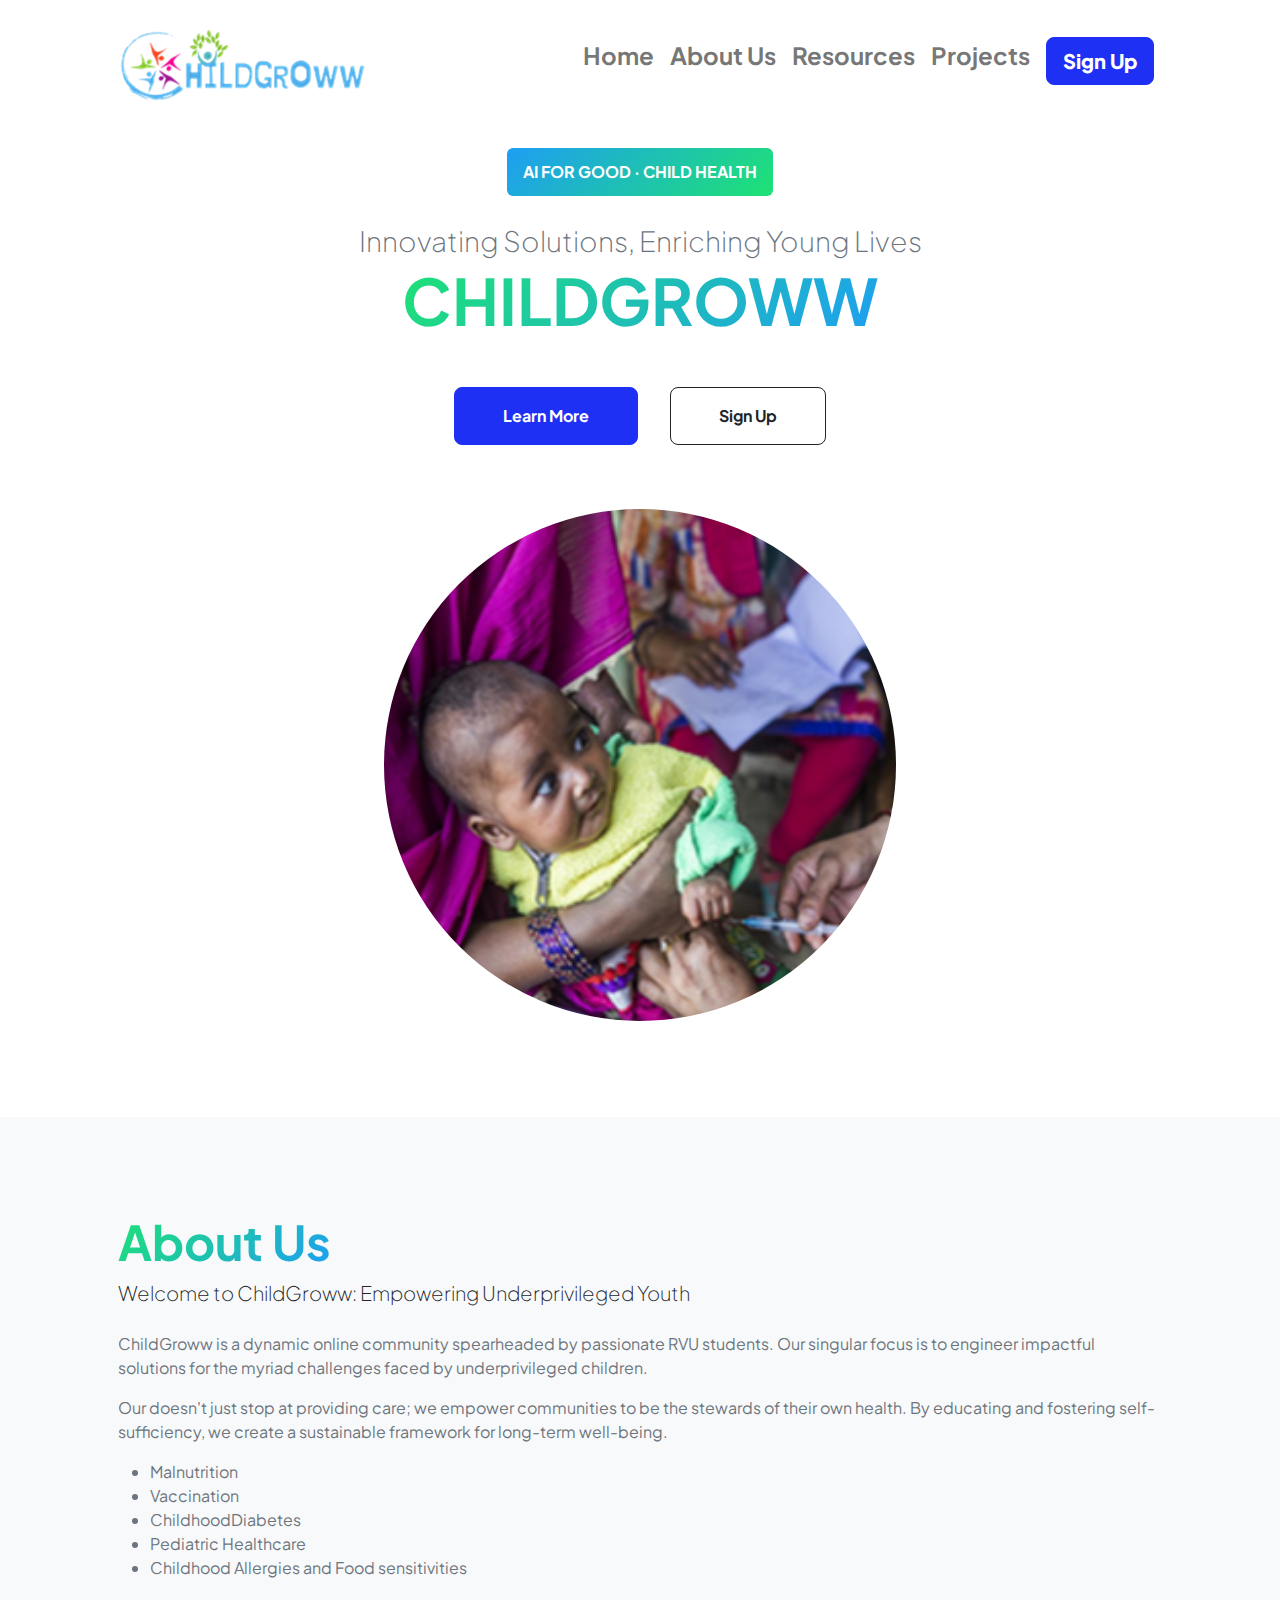
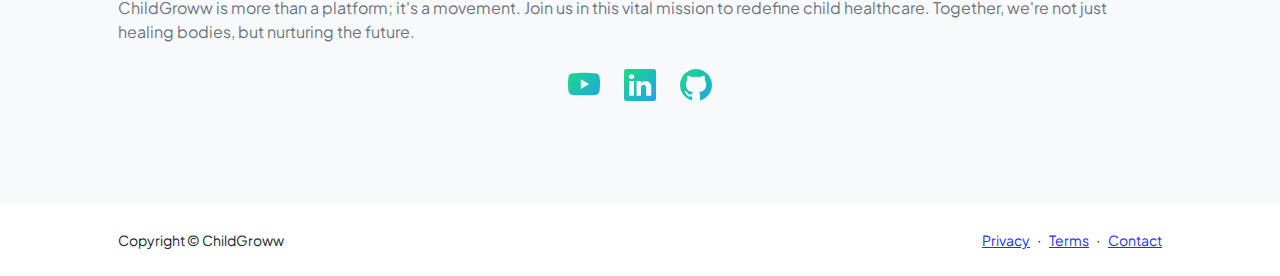
<file: index.html>
<!DOCTYPE html>
<html lang="en">
    <head>
        <meta charset="utf-8" />
        <meta name="viewport" content="width=device-width, initial-scale=1, shrink-to-fit=no" />
        <meta name="description" content="" />
        <meta name="author" content="" />
        <title>ChildGroww</title>
        <!-- Favicon-->
        <link rel="icon" type="image/x-icon" href="assets/favicon.png" />
        <!-- Custom Google font-->
        <link rel="preconnect" href="https://fonts.googleapis.com" />
        <link rel="preconnect" href="https://fonts.gstatic.com" crossorigin />
        <link href="https://fonts.googleapis.com/css2?family=Plus+Jakarta+Sans:wght@100;200;300;400;500;600;700;800;900&amp;display=swap" rel="stylesheet" />
        <!-- Bootstrap icons-->
        <link href="https://cdn.jsdelivr.net/npm/bootstrap-icons@1.8.1/font/bootstrap-icons.css" rel="stylesheet" />
        <!-- Core theme CSS (includes Bootstrap)-->
        <link href="css/styles.css" rel="stylesheet" />
    </head>

    <body class="d-flex flex-column h-100">
        <main class="flex-shrink-0">
            <!-- Navigation-->
            <nav class="navbar navbar-expand-lg navbar-light bg-white py-3 fixed-top">
                <div class="container px-5">
                    <a class="navbar-brand" href="index.html"><img src="assets/logo.png"></a>
                    <button class="navbar-toggler" type="button" data-bs-toggle="collapse" data-bs-target="#navbarSupportedContent" aria-controls="navbarSupportedContent" aria-expanded="false" aria-label="Toggle navigation"><span class="navbar-toggler-icon"></span></button>
                    <div class="collapse navbar-collapse" id="navbarSupportedContent">
                        <ul class="navbar-nav ms-auto mb-2 mb-lg-0 small fw-bolder">
                            <li class="nav-item"><a class="nav-link" href="index.html">Home</a></li>
                            <li class="nav-item"><a class="nav-link" href="#about_us">About Us</a></li>
                            <div class="dropdown nav-link">
                                <li class="nav-item" href="resume.html">Resources</li>
                                <div class="dropdown-content nav-item">
                                  <a href="resume.html#ngo">NGO communitites</a>
                                  <a href="resume.html#articles">Articles and Publications</a>
                                  <a href="resume.html#opendata">Open data communitites</a>
                                </div>
                            </div>
                            <li class="nav-item"><a class="nav-link" href="projects.html">Projects</a></li>
                            <li class="nav-item"><a class="nav-link" href="contact.html"><button class="btn btn-primary btn-lg mb-2 mb-lg-0 small fw-bolder" id="submitButton">Sign Up</button></a></li>
                        </ul>
                    </div>
                </div>
            </nav>
            <!-- Header-->
            <header class="py-5">
                <div class="content container px-5 pb-5">
                    <div class="row gx-5 align-items-center">
                        <div class="col-xxl-5">
                            <!-- Header text content-->
                            <div class="text-center text-xxl-start">
                                <div class="badge bg-gradient-primary-to-secondary text-white mb-4"><div class="text-uppercase"> AI For Good &middot; Child Health</div></div>
                                <div class="fs-3 fw-light text-muted">Innovating Solutions, Enriching Young Lives</div>
                                <h1 class="display-3 fw-bolder mb-5"><span class="text-gradient d-inline">CHILDGROWW</span></h1>
                                <div class="d-grid gap-3 d-sm-flex justify-content-sm-center justify-content-xxl-start mb-3">
                                    <a class="btn btn-primary btn-lg px-5 py-3 me-sm-3 fs-6 fw-bolder" href="resume.html">Learn More</a>
                                    <a class="btn btn-outline-dark btn-lg px-5 py-3 fs-6 fw-bolder" href="contact.html">Sign Up</a>
                                </div>
                            </div>
                        </div>
                        <div class="col-xxl-7">
                            <!-- Header profile picture-->
                            <div class="d-flex justify-content-center mt-5 mt-xxl-0">
                                <div class="profile">
                                    <!-- TIP: For best results, use a photo with a transparent background like the demo example below-->
                                    <!-- Watch a tutorial on how to do this on YouTube (link)-->
                                    <img class="profile-img" src="assets/001.png" alt="..." />
                                   
                                </div>
                            </div>
                        </div>
                    </div>
                </div>
            </header>
            <!-- About Section-->
            <section class="bg-light py-5" id="about_us">
                <div class="container px-5">
                    <div class="row gx-5 justify-content-center">
                        <div class="col-xxl-8">
                            <div class="my-5">
                                <h2 class="display-5 fw-bolder"><span class="text-gradient d-inline">About Us</span></h2>
                                <p class="lead fw-light mb-4">Welcome to ChildGroww: Empowering Underprivileged Youth</p>
                                <p class="text-muted">ChildGroww is a dynamic online community spearheaded by passionate RVU students. Our singular focus is to engineer impactful solutions for the myriad challenges faced by underprivileged children.</p>
                                <p class="text-muted">Our doesn't just stop at providing care; we empower communities to be the stewards of their own health. By educating and fostering self-sufficiency, we create a sustainable framework for long-term well-being.</p>
                                <p class="text-muted">
                                    <ul class="text-muted">
                                        <li>Malnutrition</li>
                                        <li>Vaccination</li>
                                        <li>ChildhoodDiabetes</li>
                                        <li>Pediatric Healthcare</li>
                                        <li>Childhood Allergies and Food sensitivities</li>
                                    </ul>
                                </p>
                                <p class="text-muted">ChildGroww is more than a platform; it's a movement. Join us in this vital mission to redefine child healthcare. Together, we're not just healing bodies, but nurturing the future.</p>
                                <div class="d-flex justify-content-center fs-2 gap-4">
                                    <a class="text-gradient" href="https://www.youtube.com/watch?v=NPQUVaiEajA"><i class="bi bi-youtube"></i></a>
                                    <a class="text-gradient" href="https://childhealthfoundation.net/index.php"><i class="bi bi-linkedin"></i></a>
                                    <a class="text-gradient" href="https://github.com/UCL-CHIG/"><i class="bi bi-github"></i></a>
                                </div>
                            </div>
                        </div>
                    </div>
                </div>
            </section>
        </main>
        <!-- Footer-->
        <footer class="bg-white py-4 mt-auto">
            <div class="container px-5">
                <div class="row align-items-center justify-content-between flex-column flex-sm-row">
                    <div class="col-auto"><div class="small m-0">Copyright &copy; ChildGroww</div></div>
                    <div class="col-auto">
                        <a class="small" href="#!">Privacy</a>
                        <span class="mx-1">&middot;</span>
                        <a class="small" href="#!">Terms</a>
                        <span class="mx-1">&middot;</span>
                        <a class="small" href="#!">Contact</a>
                    </div>
                </div>
            </div>
        </footer>

        
        <!-- Bootstrap core JS-->
        <script src="https://cdn.jsdelivr.net/npm/bootstrap@5.2.3/dist/js/bootstrap.bundle.min.js"></script>
        <!-- Core theme JS-->
        <script src="js/scripts.js"></script>
    </body>
</html>
</file>
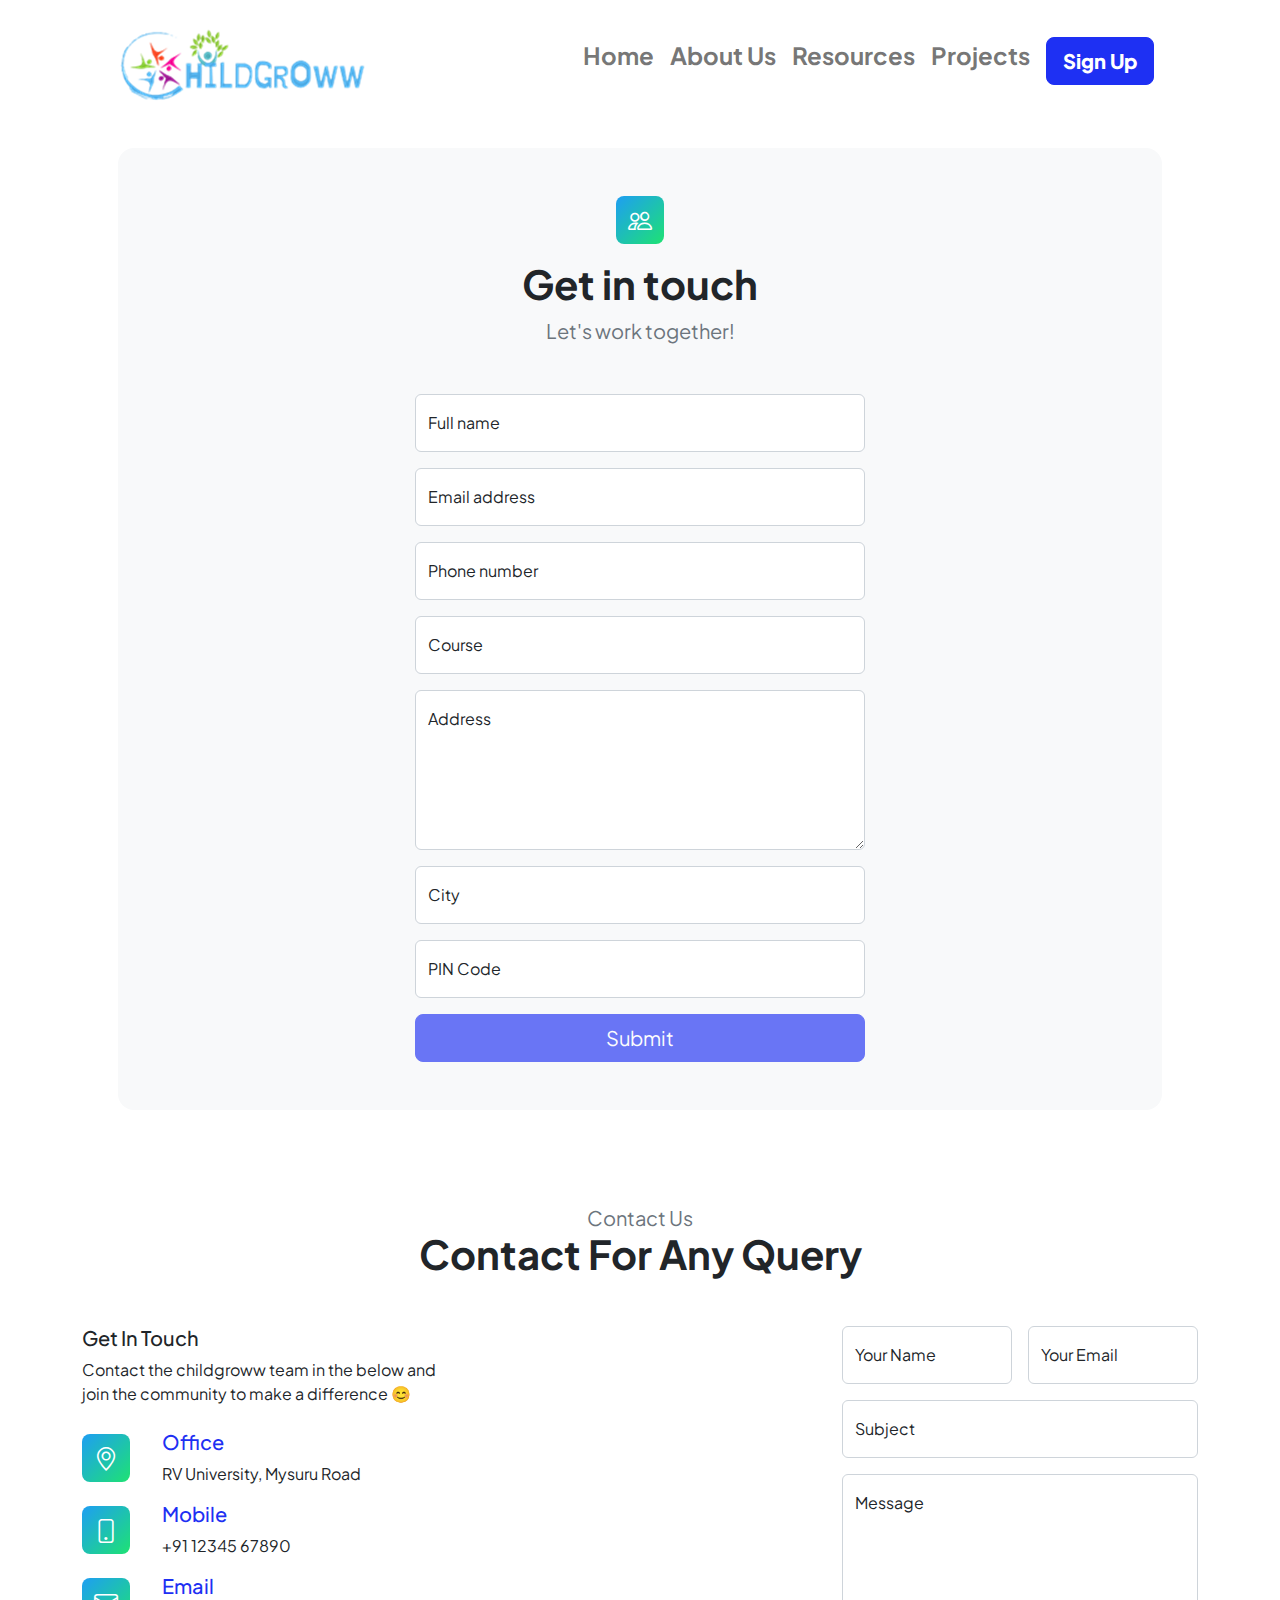
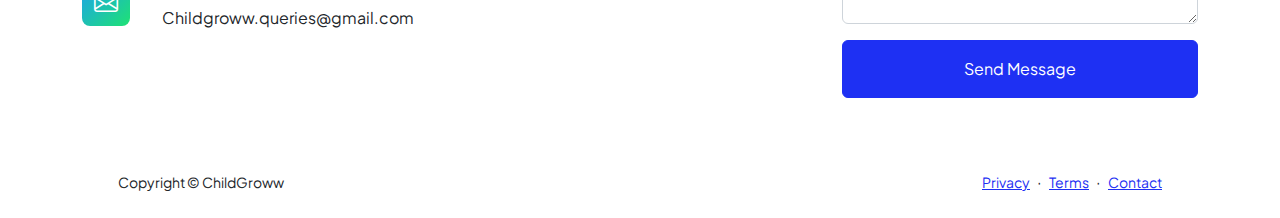
<file: contact.html>
<!DOCTYPE html>
<html lang="en">
    <head>
        <meta charset="utf-8" />
        <meta name="viewport" content="width=device-width, initial-scale=1, shrink-to-fit=no" />
        <meta name="description" content />
        <meta name="author" content />
        <title>ChildGroww</title>
        <!-- Favicon-->
        <link rel="icon" type="image/x-icon" href="assets/favicon.png" />
        <!-- Custom Google font-->
        <link rel="preconnect" href="https://fonts.googleapis.com" />
        <link rel="preconnect" href="https://fonts.gstatic.com" crossorigin />
        <link href="https://fonts.googleapis.com/css2?family=Plus+Jakarta+Sans:wght@100;200;300;400;500;600;700;800;900&amp;display=swap" rel="stylesheet" />
        <!-- Bootstrap icons-->
        <link href="https://cdn.jsdelivr.net/npm/bootstrap-icons@1.8.1/font/bootstrap-icons.css" rel="stylesheet" />
        <!-- Core theme CSS (includes Bootstrap)-->
        <link href="css/styles.css" rel="stylesheet" />
    </head>
    <body class="d-flex flex-column">
        <main class="flex-shrink-0">
            <!-- Navigation-->
            <nav class="navbar navbar-expand-lg navbar-light bg-white py-3 fixed-top">
                <div class="container px-5">
                    <a class="navbar-brand" href="index.html"><img src="assets/logo.png"/></a>
                    <button class="navbar-toggler" type="button" data-bs-toggle="collapse" data-bs-target="#navbarSupportedContent" aria-controls="navbarSupportedContent" aria-expanded="false" aria-label="Toggle navigation"><span class="navbar-toggler-icon"></span></button>
                    <div class="collapse navbar-collapse" id="navbarSupportedContent">
                        <ul class="navbar-nav ms-auto mb-2 mb-lg-0 small fw-bolder">
                            <li class="nav-item"><a class="nav-link" href="index.html">Home</a></li>
                            <li class="nav-item"><a class="nav-link" href="index.html#about_us">About Us</a></li>
                            <div class="dropdown nav-link">
                                <li class="nav-item">Resources</li>
                                <div class="dropdown-content nav-item">
                                  <a href="resume.html#ngo">NGO communitites</a>
                                  <a href="resume.html#articles">Articles and Publications</a>
                                  <a href="resume.html#opendata">Open data communitites</a>
                                </div>
                            </div>
                            <li class="nav-item"><a class="nav-link" href="projects.html">Projects</a></li>
                            <li class="nav-item"><a class="nav-link" href="contact.html"><button class="btn btn-primary btn-lg mb-2 mb-lg-0 small fw-bolder" id="submitButton" >Sign Up</button></a></li>
                        </ul>
                    </div>
                </div>
            </nav>
            <!-- Page content-->
            <section class="py-5">
                <div class="content container px-5">
                    <!-- Contact form-->
                    <div class="bg-light rounded-4 py-5 px-4 px-md-5">
                        <div class="text-center mb-5">
                            <div class="feature bg-primary bg-gradient-primary-to-secondary text-white rounded-3 mb-3"><i class="bi bi-people"></i></div>
                            <h1 class="fw-bolder">Get in touch</h1>
                            <p class="lead fw-normal text-muted mb-0">Let's work together!</p>
                        </div>
                        <div class="row gx-5 justify-content-center">
                            <div class="col-lg-8 col-xl-6">
                                <!-- * * * * * * * * * * * * * * *-->
                                <!-- * * SB Forms Contact Form * *-->
                                <!-- * * * * * * * * * * * * * * *-->
                                <!-- This form is pre-integrated with SB Forms.-->
                                <!-- To make this form functional, sign up at-->
                                <!-- https://startbootstrap.com/solution/contact-forms-->
                                <!-- to get an API token!-->
                                <form id="contactForm" data-sb-form-api-token="API_TOKEN">
                                    <!-- Name input-->
                                    <div class="form-floating mb-3">
                                        <input class="form-control" id="name" type="text" placeholder="Enter your name..." data-sb-validations="required" />
                                        <label for="name">Full name</label>
                                        <div class="invalid-feedback" data-sb-feedback="name:required">A name is required.</div>
                                    </div>
                                    <!-- Email address input-->
                                    <div class="form-floating mb-3">
                                        <input class="form-control" id="email" type="email" placeholder="email@rvu.edu.in" data-sb-validations="required,email" />
                                        <label for="email">Email address</label>
                                        <div class="invalid-feedback" data-sb-feedback="email:required">An RVU-email is required.</div>
                                        <div class="invalid-feedback" data-sb-feedback="email:email">Email is not valid.</div>
                                    </div>
                                    <!-- Phone number input-->
                                    <div class="form-floating mb-3">
                                        <input class="form-control" id="phone" type="tel" placeholder="(123) 456-7890" data-sb-validations="required" />
                                        <label for="phone">Phone number</label>
                                        <div class="invalid-feedback" data-sb-feedback="phone:required">A phone number is required.</div>
                                    </div>

                                    <div class="form-floating mb-3">
                                        <input class="form-control" id="Course" type="text" placeholder="What are you pursuing?" data-sb-validations="required" />
                                        <label for="Course">Course</label>
                                        <div class="invalid-feedback" data-sb-feedback="Course:required">A Course is required.</div>
                                    </div>

                                    <!-- Message input-->
                                    <div class="form-floating mb-3">
                                        <textarea class="form-control" id="address" type="text" placeholder="Enter your address here..." style="height: 10rem" data-sb-validations="required"></textarea>
                                        <label for="message">Address</label>
                                        <div class="invalid-feedback" data-sb-feedback="address:required">Your address is required.</div>
                                    </div>

                                    <div class="form-floating mb-3">
                                        <input class="form-control" id="Region" type="text" placeholder="Enter your city" data-sb-validations="required" />
                                        <label for="Region">City</label>
                                    
                                        <div class="invalid-feedback" data-sb-feedback="Region:required">A City is required.</div>
                                    </div>

                                    <div class="form-floating mb-3">
                                        <input class="form-control" id="PIN" type="number" placeholder="Enter Postal Code" data-sb-validations="required" />
                                        <label for="PIN">PIN Code</label>
                                        <div class="invalid-feedback" data-sb-feedback="PIN:required">A PIN no is required.</div>
                                    </div>


                                    <!-- Submit success message-->
                                    <!---->
                                    <!-- This is what your users will see when the form-->
                                    <!-- has successfully submitted-->
                                    <div class="d-none" id="submitSuccessMessage">
                                        <div class="text-center mb-3">
                                            <div class="fw-bolder">Form submission successful!</div>
                                            <!-- To activate this form, sign up at -->
                                            <br />
                                            <!-- <a href="https://startbootstrap.com/solution/contact-forms">https://startbootstrap.com/solution/contact-forms</a> -->
                                        </div>
                                    </div>
                                    <!-- Submit error message-->
                                    <!---->
                                    <!-- This is what your users will see when there is-->
                                    <!-- an error submitting the form-->
                                    <div class="d-none" id="submitErrorMessage"><div class="text-center text-danger mb-3">Error sending message!</div></div>
                                    <!-- Submit Button-->
                                    <div class="d-grid"><button class="btn btn-primary btn-lg disabled" id="submitButton" type="submit">Submit</button></div>
                                </form>
                            </div>
                        </div>
                    </div>
                </div>
            </section>
            <section>
                <div class="container-xxl py-5">
                    <div class="container">
                        <div class="text-center wow fadeInUp" data-wow-delay="0.1s">
                            <h6 class="section-title bg-white text-center text-primary px-3 lead fw-normal text-muted mb-0">Contact Us</h6>
                            <h1 class="mb-5 fw-bolder">Contact For Any Query</h1>
                        </div>
                        <div class="row g-4">
                            <div class="col-lg-4 col-md-6 wow fadeInUp" data-wow-delay="0.1s">
                                <h5>Get In Touch</h5>
                                <p class="mb-4">Contact the childgroww team in the below and join the community to make a difference 😊</p>
                                <div class="d-flex align-items-center mb-3">
                                    <div class="feature bg-primary bg-gradient-primary-to-secondary text-white rounded-3 me-3">
                                        <i class="bi bi-geo-alt"></i>
                                    </div>
                                    <div class="ms-3">
                                        <h5 class="text-primary">Office</h5>
                                        <p class="mb-0">RV University, Mysuru Road</p>
                                    </div>
                                </div>
                                <div class="d-flex align-items-center mb-3">
                                    <div class="feature bg-primary bg-gradient-primary-to-secondary text-white rounded-3 me-3">
                                        <i class="bi bi-phone"></i>
                                    </div>
                                    <div class="ms-3">
                                        <h5 class="text-primary">Mobile</h5>
                                        <p class="mb-0">+91 12345 67890</p>
                                    </div>
                                </div>
                                <div class="d-flex align-items-center mb-3">
                                    <div class="feature bg-primary bg-gradient-primary-to-secondary text-white rounded-3 me-3">
                                        <i class="bi bi-envelope"></i>
                                    </div>
                                    <div class="ms-3">
                                        <h5 class="text-primary">Email</h5>
                                        <p class="mb-0">Childgroww.queries@gmail.com</p>
                                    </div>
                                </div>
                            </div>
                            <div class="col-lg-4 col-md-6 wow fadeInUp" data-wow-delay="0.3s">
                                <iframe class="position-relative rounded w-100 h-100"
                                    src="https://www.google.com/maps/embed?pb=!1m18!1m12!1m3!1d3888.7572094028874!2d77.49713497463124!3d12.923320215935806!2m3!1f0!2f0!3f0!3m2!1i1024!2i768!4f13.1!3m3!1m2!1s0x3bafad1d6f18a4b9%3A0xc6082c1a24eba0bf!2sRV%20University!5e0!3m2!1sen!2sin!4v1698688579072!5m2!1sen!2sin"
                                    frameborder="0" style="min-height: 300px; border:0;" allowfullscreen="" aria-hidden="false"
                                    tabindex="0"></iframe>
                            </div>
                            <div class="col-lg-4 col-md-12 wow fadeInUp" data-wow-delay="0.5s">
                                <form>
                                    <div class="row g-3">
                                        <div class="col-md-6">
                                            <div class="form-floating">
                                                <input type="text" class="form-control" id="name" placeholder="Your Name">
                                                <label for="name">Your Name</label>
                                            </div>
                                        </div>
                                        <div class="col-md-6">
                                            <div class="form-floating">
                                                <input type="email" class="form-control" id="email" placeholder="Your Email">
                                                <label for="email">Your Email</label>
                                            </div>
                                        </div>
                                        <div class="col-12">
                                            <div class="form-floating">
                                                <input type="text" class="form-control" id="subject" placeholder="Subject">
                                                <label for="subject">Subject</label>
                                            </div>
                                        </div>
                                        <div class="col-12">
                                            <div class="form-floating">
                                                <textarea class="form-control" placeholder="Leave a message here" id="message" style="height: 150px"></textarea>
                                                <label for="message">Message</label>
                                            </div>
                                        </div>
                                        <div class="col-12">
                                            <button class="btn btn-primary w-100 py-3" type="submit">Send Message</button>
                                        </div>
                                    </div>
                                </form>
                            </div>
                        </div>
                    </div>
                </div>
            </section>
        </main>
        <!-- Footer-->
        <footer class="bg-white py-4 mt-auto">
            <div class="container px-5">
                <div class="row align-items-center justify-content-between flex-column flex-sm-row">
                    <div class="col-auto"><div class="small m-0">Copyright &copy; ChildGroww</div></div>
                    <div class="col-auto">
                        <a class="small" href="#!">Privacy</a>
                        <span class="mx-1">&middot;</span>
                        <a class="small" href="#!">Terms</a>
                        <span class="mx-1">&middot;</span>
                        <a class="small" href="#!">Contact</a>
                    </div>
                </div>
            </div>
        </footer>
        <!-- Bootstrap core JS-->
        <script src="https://cdn.jsdelivr.net/npm/bootstrap@5.2.3/dist/js/bootstrap.bundle.min.js"></script>
        <!-- Core theme JS-->
        <script src="js/scripts.js"></script>
        <!-- * * * * * * * * * * * * * * * * * * * * * * * * * * * * * * * * * * * * * * * *-->
        <!-- * *                               SB Forms JS                               * *-->
        <!-- * * Activate your form at https://startbootstrap.com/solution/contact-forms * *-->
        <!-- * * * * * * * * * * * * * * * * * * * * * * * * * * * * * * * * * * * * * * * *-->
        <script src="https://cdn.startbootstrap.com/sb-forms-latest.js"></script>
    </body>
</html>
</file>
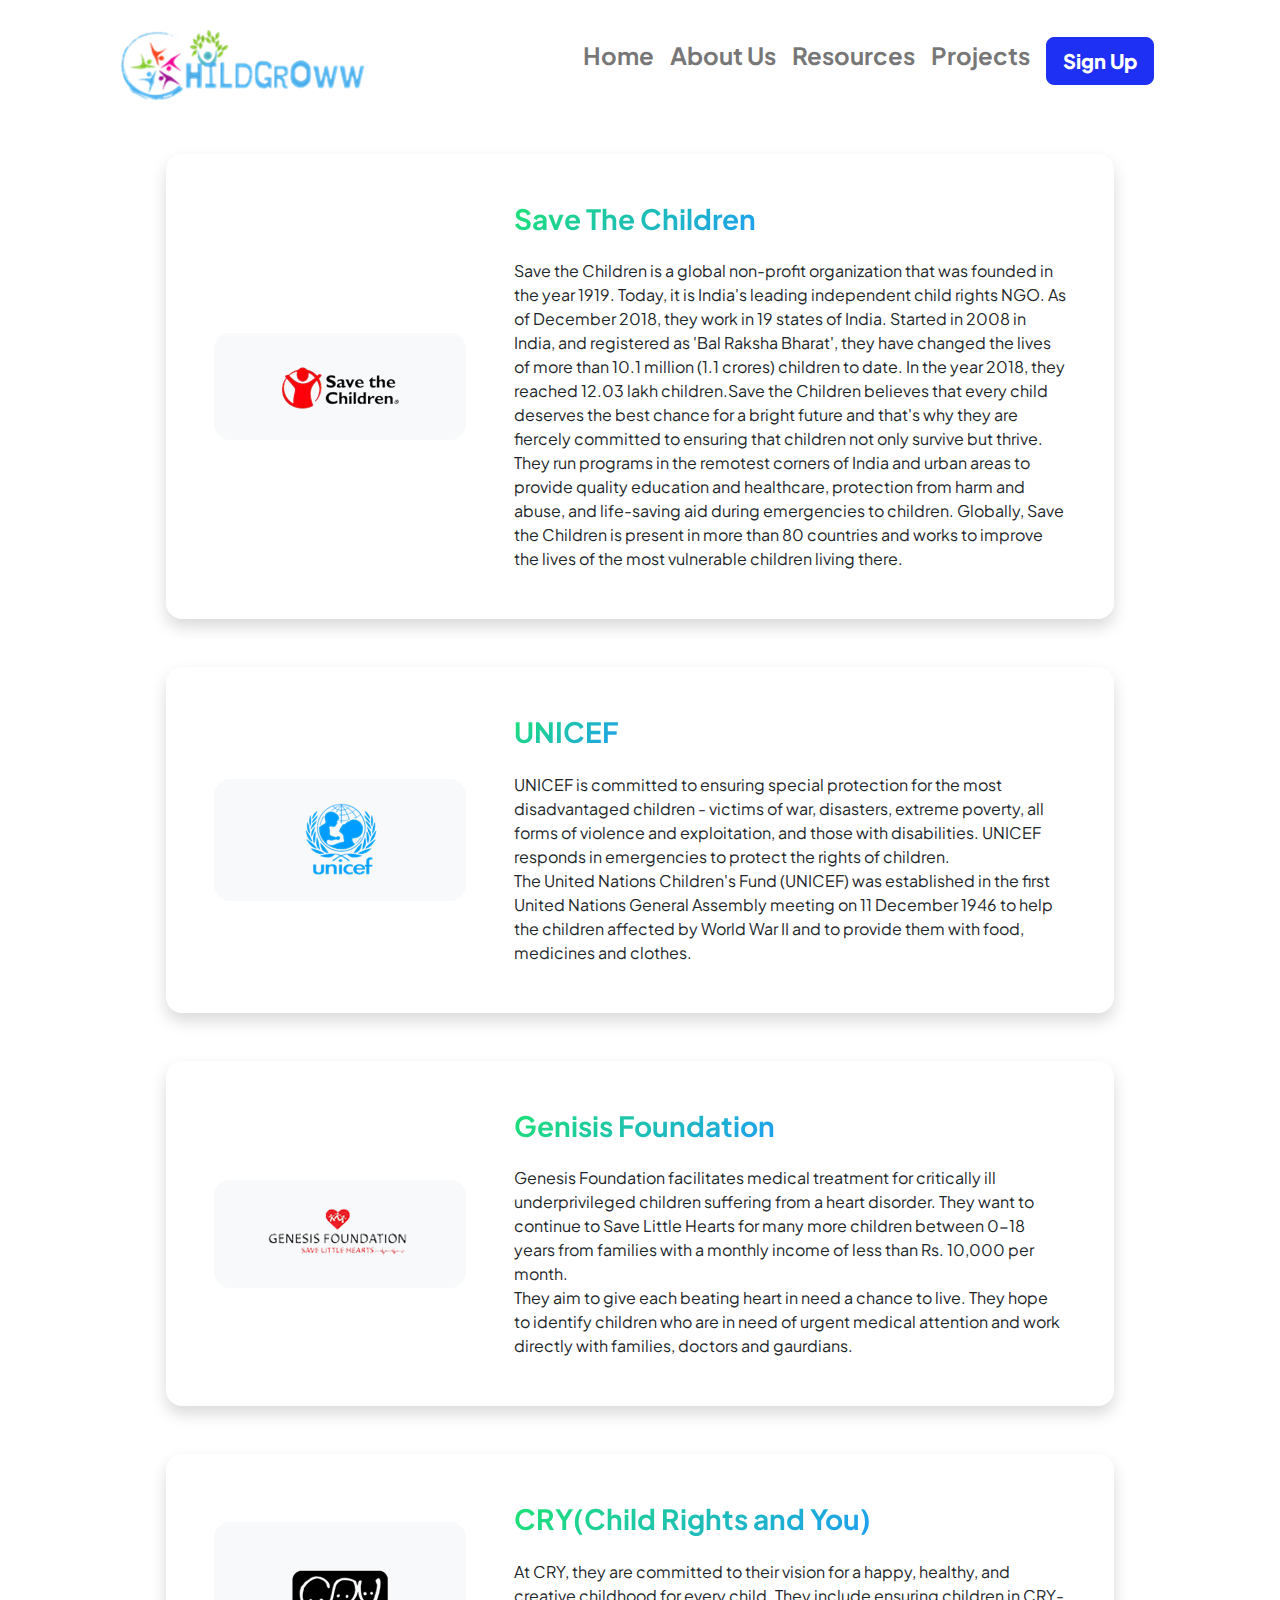
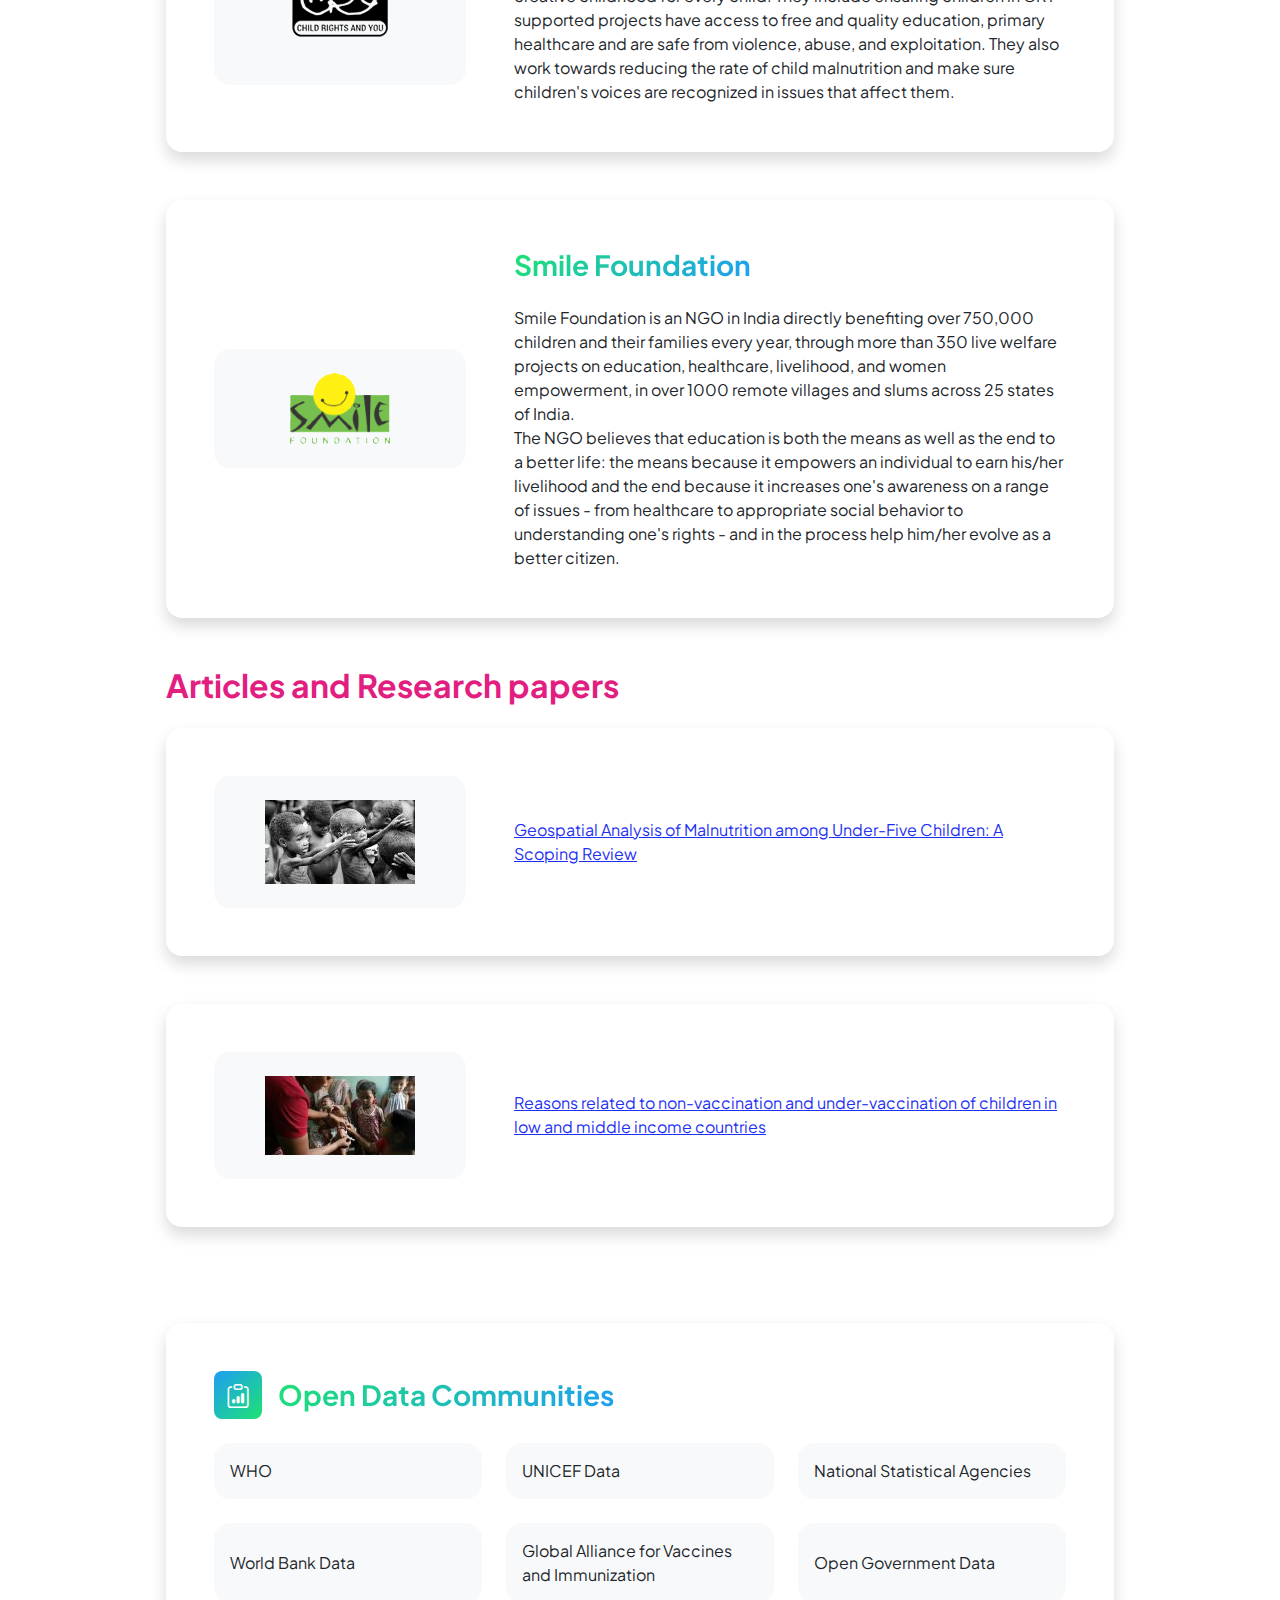
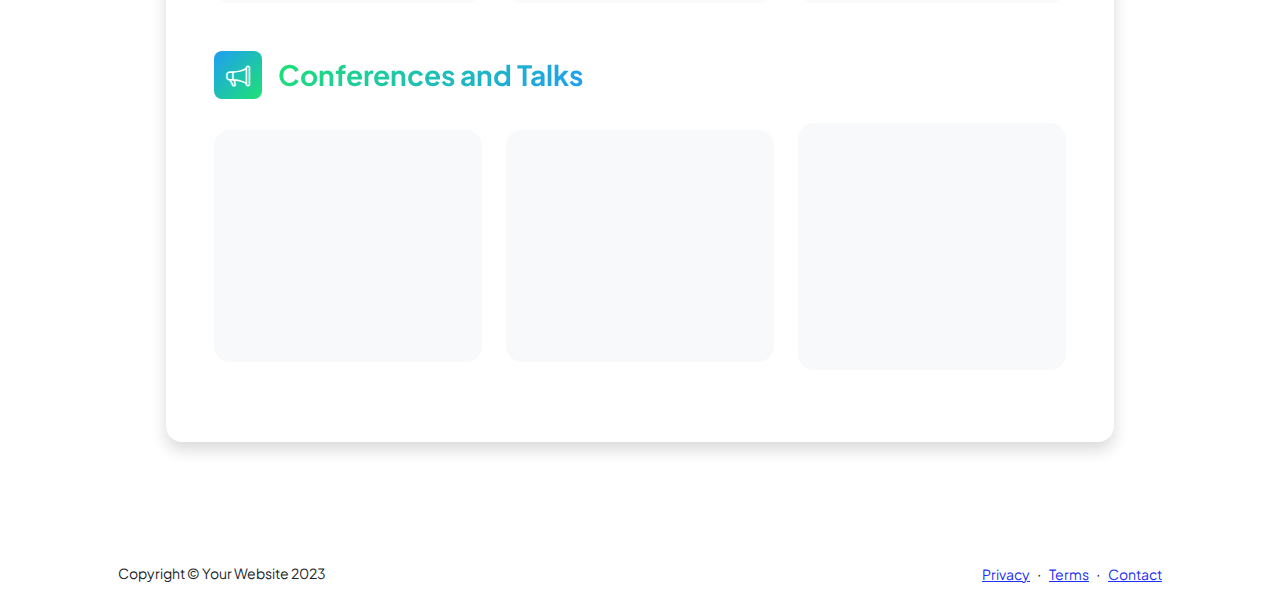
<file: resume.html>
<!DOCTYPE html>
<html lang="en">
    <head>
        <meta charset="utf-8" />
        <meta name="viewport" content="width=device-width, initial-scale=1, shrink-to-fit=no" />
        <meta name="description" content="" />
        <meta name="author" content="" />
        <title>ChildGroww</title>
        <!-- Favicon-->
        <link rel="icon" type="image/x-icon" href="assets/favicon.png" />
        <!-- Custom Google font-->
        <link rel="preconnect" href="https://fonts.googleapis.com" />
        <link rel="preconnect" href="https://fonts.gstatic.com" crossorigin />
        <link href="https://fonts.googleapis.com/css2?family=Plus+Jakarta+Sans:wght@100;200;300;400;500;600;700;800;900&amp;display=swap" rel="stylesheet" />
        <!-- Bootstrap icons-->
        <link href="https://cdn.jsdelivr.net/npm/bootstrap-icons@1.8.1/font/bootstrap-icons.css" rel="stylesheet" />
        <!-- Core theme CSS (includes Bootstrap)-->
        <link href="css/styles.css" rel="stylesheet" />
    </head>
    <body>
        <main class="flex-shrink-0">
            <!-- Navigation-->
            <nav class="navbar navbar-expand-lg navbar-light bg-white py-3 fixed-top">
                <div class="container px-5">
                    <a class="navbar-brand" href="index.html"><img src="assets/logo.png"/></a>
                    <button class="navbar-toggler" type="button" data-bs-toggle="collapse" data-bs-target="#navbarSupportedContent" aria-controls="navbarSupportedContent" aria-expanded="false" aria-label="Toggle navigation"><span class="navbar-toggler-icon"></span></button>
                    <div class="collapse navbar-collapse" id="navbarSupportedContent">
                        <ul class="navbar-nav ms-auto mb-2 mb-lg-0 small fw-bolder">
                            <li class="nav-item"><a class="nav-link" href="index.html">Home</a></li>
                            <li class="nav-item"><a class="nav-link" href="index.html#about_us">About Us</a></li>
                            <div class="dropdown nav-link">
                                <li class="nav-item">Resources</li>
                                <div class="dropdown-content nav-item">
                                  <a href="resume.html#ngo">NGO communitites</a>
                                  <a href="resume.html#articles">Articles and Publications</a>
                                  <a href="resume.html#opendata">Open data communitites</a>
                                </div>
                            </div>
                            <li class="nav-item"><a class="nav-link" href="projects.html">Projects</a></li>
                            <li class="nav-item"><a class="nav-link" href="contact.html"><button class="btn btn-primary btn-lg mb-2 mb-lg-0 small fw-bolder" id="submitButton" >Sign Up</button></a></li>
                        </ul>
                    </div>
                </div>
            </nav>
            <!-- Page Content-->
            <div class="content py-5">
                <div class="text-center mb-5">
                    <h1 class="display-5 fw-bolder mb-0" ><span class="text-gradient d-inline">NGO Communitites</span></h1>
                </div>
                <div class="row gx-5 justify-content-center">
                    <div class="col-lg-11 col-xl-9 col-xxl-8">
                        <!-- Experience Section-->
                        <section id="ngo">
                            <!-- <div class="d-flex align-items-center justify-content-between mb-4">
                                <h2 class="text-primary fw-bolder mb-0">Experience</h2>
                                Download resume button-->
                                <!-- Note: Set the link href target to a PDF file within your project-->
                                <!-- <a class="btn btn-primary px-4 py-3" href="#!">
                                    <div class="d-inline-block bi bi-download me-2"></div>
                                    Download Resume
                                </a>
                            </div> -->
                            <!-- Experience Card 1-->
                            <div class="card shadow border-0 rounded-4 mb-5">
                                <div class="card-body p-5">
                                    <div class="row align-items-center gx-5">
                                        <div class="col text-center text-lg-start mb-4 mb-lg-0">
                                            <div class="bg-light p-4 rounded-4 d-flex justify-content-center fs-2 gap-4">
                                            <img src="assets/save_children.png"/>
                                            </div>
                                        </div>
                                        <div class="col-lg-8"><div><h3 class="fw-bolder mb-0"><span class="text-gradient d-inline">Save The Children</span></h3><br/>Save the Children is a global non-profit organization that was founded in the year 1919. Today, it is India's leading independent child rights NGO. As of December 2018, they work in 19 states of India. Started in 2008 in India, and registered as 'Bal Raksha Bharat', they have changed the lives of more than 10.1 million (1.1 crores) children to date. In the year 2018, they reached 12.03 lakh children.Save the Children believes that every child deserves the best chance for a bright future and that's why they are fiercely committed to ensuring that children not only survive but thrive. They run programs in the remotest corners of India and urban areas to provide quality education and healthcare, protection from harm and abuse, and life-saving aid during emergencies to children. Globally, Save the Children is present in more than 80 countries and works to improve the lives of the most vulnerable children living there.</div></div>
                                    </div>
                                </div>
                            </div>
                            <!-- Experience Card 2-->
                            <div class="card shadow border-0 rounded-4 mb-5">
                                <div class="card-body p-5">
                                    <div class="row align-items-center gx-5">
                                        <div class="col text-center text-lg-start mb-4 mb-lg-0">
                                            <div class="bg-light p-4 rounded-4 d-flex justify-content-center fs-2 gap-4">
                                            <img src="assets/unicef.png"/>
                                            </div>
                                        </div>
                                        <div class="col-lg-8"><div><h3 class="fw-bolder mb-0"><span class="text-gradient d-inline">UNICEF</span></h3><br/>UNICEF is committed to ensuring special protection for the most disadvantaged children - victims of war, disasters, extreme poverty, all forms of violence and exploitation, and those with disabilities. UNICEF responds in emergencies to protect the rights of children.
                                            <br/>
                                        The United Nations Children's Fund (UNICEF) was established in the first United Nations General Assembly meeting on 11 December 1946 to help the children affected by World War II and to provide them with food, medicines and clothes.
                                        </div></div>
                                    </div>
                                </div>
                            </div>
                            <div class="card shadow border-0 rounded-4 mb-5">
                                <div class="card-body p-5">
                                    <div class="row align-items-center gx-5">
                                        <div class="col text-center text-lg-start mb-4 mb-lg-0">
                                            <div class="bg-light p-4 rounded-4 d-flex justify-content-center fs-2 gap-4">
                                            <img src="assets/genisis.png"/>
                                            </div>
                                        </div>
                                        <div class="col-lg-8"><div><h3 class="fw-bolder mb-0"><span class="text-gradient d-inline">Genisis Foundation</span></h3><br/>
                                            Genesis Foundation facilitates medical treatment for critically ill underprivileged children suffering from a heart disorder. They want to continue to Save Little Hearts for many more children between 0-18 years from families with a monthly income of less than Rs. 10,000 per month.
                                            <br/>
                                            They aim to give each beating heart in need a chance to live. They hope to identify children who are in need of urgent medical attention and work directly with families, doctors and gaurdians.
                                        </div></div>
                                    </div>
                                </div>
                            </div>
                            <div class="card shadow border-0 rounded-4 mb-5">
                                <div class="card-body p-5">
                                    <div class="row align-items-center gx-5">
                                        <div class="col text-center text-lg-start mb-4 mb-lg-0">
                                            <div class="bg-light p-4 rounded-4 d-flex justify-content-center fs-2 gap-4">
                                            <img src="assets/cry.png"/>
                                            </div>
                                        </div>
                                        <div class="col-lg-8"><div><h3 class="fw-bolder mb-0"><span class="text-gradient d-inline">CRY(Child Rights and You)</span></h3><br/>At CRY, they are committed to their vision for a happy, healthy, and creative childhood for every child. They include ensuring children in CRY-supported projects have access to free and quality education, primary healthcare and are safe from violence, abuse, and exploitation. They also work towards reducing the rate of child malnutrition and make sure children's voices are recognized in issues that affect them.</div></div>
                                    </div>
                                </div>
                            </div>
                            <div class="card shadow border-0 rounded-4 mb-5">
                                <div class="card-body p-5">
                                    <div class="row align-items-center gx-5">
                                        <div class="col text-center text-lg-start mb-4 mb-lg-0">
                                            <div class="bg-light p-4 rounded-4 d-flex justify-content-center fs-2 gap-4">
                                            <img src="assets/smile.png"/>
                                            </div>
                                        </div>
                                        <div class="col-lg-8"><div><h3 class="fw-bolder mb-0"><span class="text-gradient d-inline">Smile Foundation</span></h3><br/>Smile Foundation is an NGO in India directly benefiting over 750,000 children and their families every year, through more than 350 live welfare projects on education, healthcare, livelihood, and women empowerment, in over 1000 remote villages and slums across 25 states of India.<br/>
                                            The NGO believes that education is both the means as well as the end to a better life: the means because it empowers an individual to earn his/her livelihood and the end because it increases one's awareness on a range of issues - from healthcare to appropriate social behavior to understanding one's rights - and in the process help him/her evolve as a better citizen.</div></div>
                                    </div>
                                </div>
                            </div>
                        </section>
                        <!-- Education Section-->
                        <section id="articles">
                            <h2 class="text-secondary fw-bolder mb-4">Articles and Research papers</h2>
                            <!-- Education Card 1-->
                            <div class="card shadow border-0 rounded-4 mb-5">
                                <div class="card-body p-5">
                                    <div class="row align-items-center gx-5">
                                        <div class="col text-center text-lg-start mb-4 mb-lg-0">
                                            <div class="bg-light p-4 rounded-4 d-flex justify-content-center fs-2 gap-4">
                                            <img src="assets/malnutri.jpg"/>
                                            </div>
                                        </div>
                                        <div class="col-lg-8">
                                    <a href="https://www.thieme-connect.com/products/ejournals/html/10.1055/s-0043-1762579"><div><div>Geospatial Analysis of Malnutrition among Under-Five Children: A Scoping Review</div></div></a>
                                </div>
                                </div>
                                </div>
                            </div>
                            <!-- Education Card 2-->
                            <div class="card shadow border-0 rounded-4 mb-5">
                                <div class="card-body p-5">
                                    <div class="row align-items-center gx-5">
                                        <div class="col text-center text-lg-start mb-4 mb-lg-0">
                                            <div class="bg-light p-4 rounded-4 d-flex justify-content-center fs-2 gap-4">
                                            <img src="assets/vaccine.jpg"/>
                                            </div>
                                        </div>
                                        <div class="col-lg-8"><a href="https://www.sciencedirect.com/science/article/abs/pii/S0264410X11013661"><div><div>Reasons related to non-vaccination and under-vaccination of children in low and middle income countries</div></div></a></div>
                                </div>
                            </div>
                        </section>
                        <!-- Divider-->
                        <div class="pb-5"></div>
                        <!-- Skills Section-->
                        <section id="opendata">
                            <!-- Skillset Card-->
                            <div class="card shadow border-0 rounded-4 mb-5">
                                <div class="card-body p-5">
                                    <!-- Professional skills list-->
                                    <div class="mb-5">
                                        <div class="d-flex align-items-center mb-4">
                                            <div class="feature bg-primary bg-gradient-primary-to-secondary text-white rounded-3 me-3"><i class="bi bi-clipboard-data"></i></div>
                                            <h3 class="fw-bolder mb-0"><span class="text-gradient d-inline">Open Data Communities</span></h3>
                                        </div>
                                        <div class="row row-cols-1 row-cols-md-3 mb-4">
                                            <div class="col mb-4 mb-md-0"><div class="d-flex align-items-center bg-light rounded-4 p-3 h-100">WHO</div></div>
                                            <div class="col mb-4 mb-md-0"><div class="d-flex align-items-center bg-light rounded-4 p-3 h-100">UNICEF Data</div></div>
                                            <div class="col"><div class="d-flex align-items-center bg-light rounded-4 p-3 h-100">National Statistical Agencies</div></div>
                                        </div>
                                        <div class="row row-cols-1 row-cols-md-3">
                                            <div class="col mb-4 mb-md-0"><div class="d-flex align-items-center bg-light rounded-4 p-3 h-100">World Bank Data</div></div>
                                            <div class="col mb-4 mb-md-0"><div class="d-flex align-items-center bg-light rounded-4 p-3 h-100">Global Alliance for Vaccines and Immunization</div></div>
                                            <div class="col"><div class="d-flex align-items-center bg-light rounded-4 p-3 h-100">Open Government Data</div></div>
                                        </div>
                                    </div>
                                    <!-- Languages list-->
                                    <div class="mb-0">
                                        <div class="d-flex align-items-center mb-4">
                                            <div class="feature bg-primary bg-gradient-primary-to-secondary text-white rounded-3 me-3"><i class="bi bi-megaphone"></i></div>
                                            <h3 class="fw-bolder mb-0"><span class="text-gradient d-inline">Conferences and Talks</span></h3>
                                        </div>
                                        <div class="row row-cols-1 row-cols-md-3 mb-4 align-items-center">
                                            <div class="col mb-4 mb-md-0"><div class="d-flex align-items-center bg-light rounded-4 p-3 h-100"><iframe width="250" height="200" src="https://www.youtube.com/embed/NPQUVaiEajA?si=6InzCA7UtrBDp7yS" title="YouTube video player" frameborder="0" allow="accelerometer; autoplay; clipboard-write; encrypted-media; gyroscope; picture-in-picture; web-share" allowfullscreen></iframe></div></div>

                                            <div class="col mb-4 mb-md-0"><div class="d-flex align-items-center bg-light rounded-4 p-3 h-100"><iframe width="250" height="200" src="https://www.youtube.com/embed/7whmxIsUEGY?si=JRY9YgE_jxVo3tly" title="YouTube video player" frameborder="0" allow="accelerometer; autoplay; clipboard-write; encrypted-media; gyroscope; picture-in-picture; web-share" allowfullscreen></iframe></div></div>

                                            <div class="col"><div class="d-flex align-items-center bg-light rounded-4 p-3 h-100"><iframe width="250" height="215" src="https://www.youtube.com/embed/YHxnDK0eFXk?si=1Y5bpKviGSuOtgkC" title="YouTube video player" frameborder="0" allow="accelerometer; autoplay; clipboard-write; encrypted-media; gyroscope; picture-in-picture; web-share" allowfullscreen></iframe></div></div>
                                        </div>
                                        <!-- <div class="row row-cols-1 row-cols-md-3">
                                            <div class="col mb-4 mb-md-0"><div class="d-flex align-items-center bg-light rounded-4 p-3 h-100">Python</div></div>
                                            <div class="col mb-4 mb-md-0"><div class="d-flex align-items-center bg-light rounded-4 p-3 h-100">Ruby</div></div>
                                            <div class="col"><div class="d-flex align-items-center bg-light rounded-4 p-3 h-100">Node.js</div></div>
                                        </div> -->
                                    </div>
                                </div>
                            </div>
                        </section>
                    </div>
                </div>
            </div>
        </main>
        <!-- Footer-->
        <footer class="bg-white py-4 mt-auto">
            <div class="container px-5">
                <div class="row align-items-center justify-content-between flex-column flex-sm-row">
                    <div class="col-auto"><div class="small m-0">Copyright &copy; Your Website 2023</div></div>
                    <div class="col-auto">
                        <a class="small" href="#!">Privacy</a>
                        <span class="mx-1">&middot;</span>
                        <a class="small" href="#!">Terms</a>
                        <span class="mx-1">&middot;</span>
                        <a class="small" href="#!">Contact</a>
                    </div>
                </div>
            </div>
        </footer>
        <!-- Bootstrap core JS-->
        <script src="https://cdn.jsdelivr.net/npm/bootstrap@5.2.3/dist/js/bootstrap.bundle.min.js"></script>
        <!-- Core theme JS-->
        <script src="js/scripts.js"></script>
    </body>
</html>
</file>
